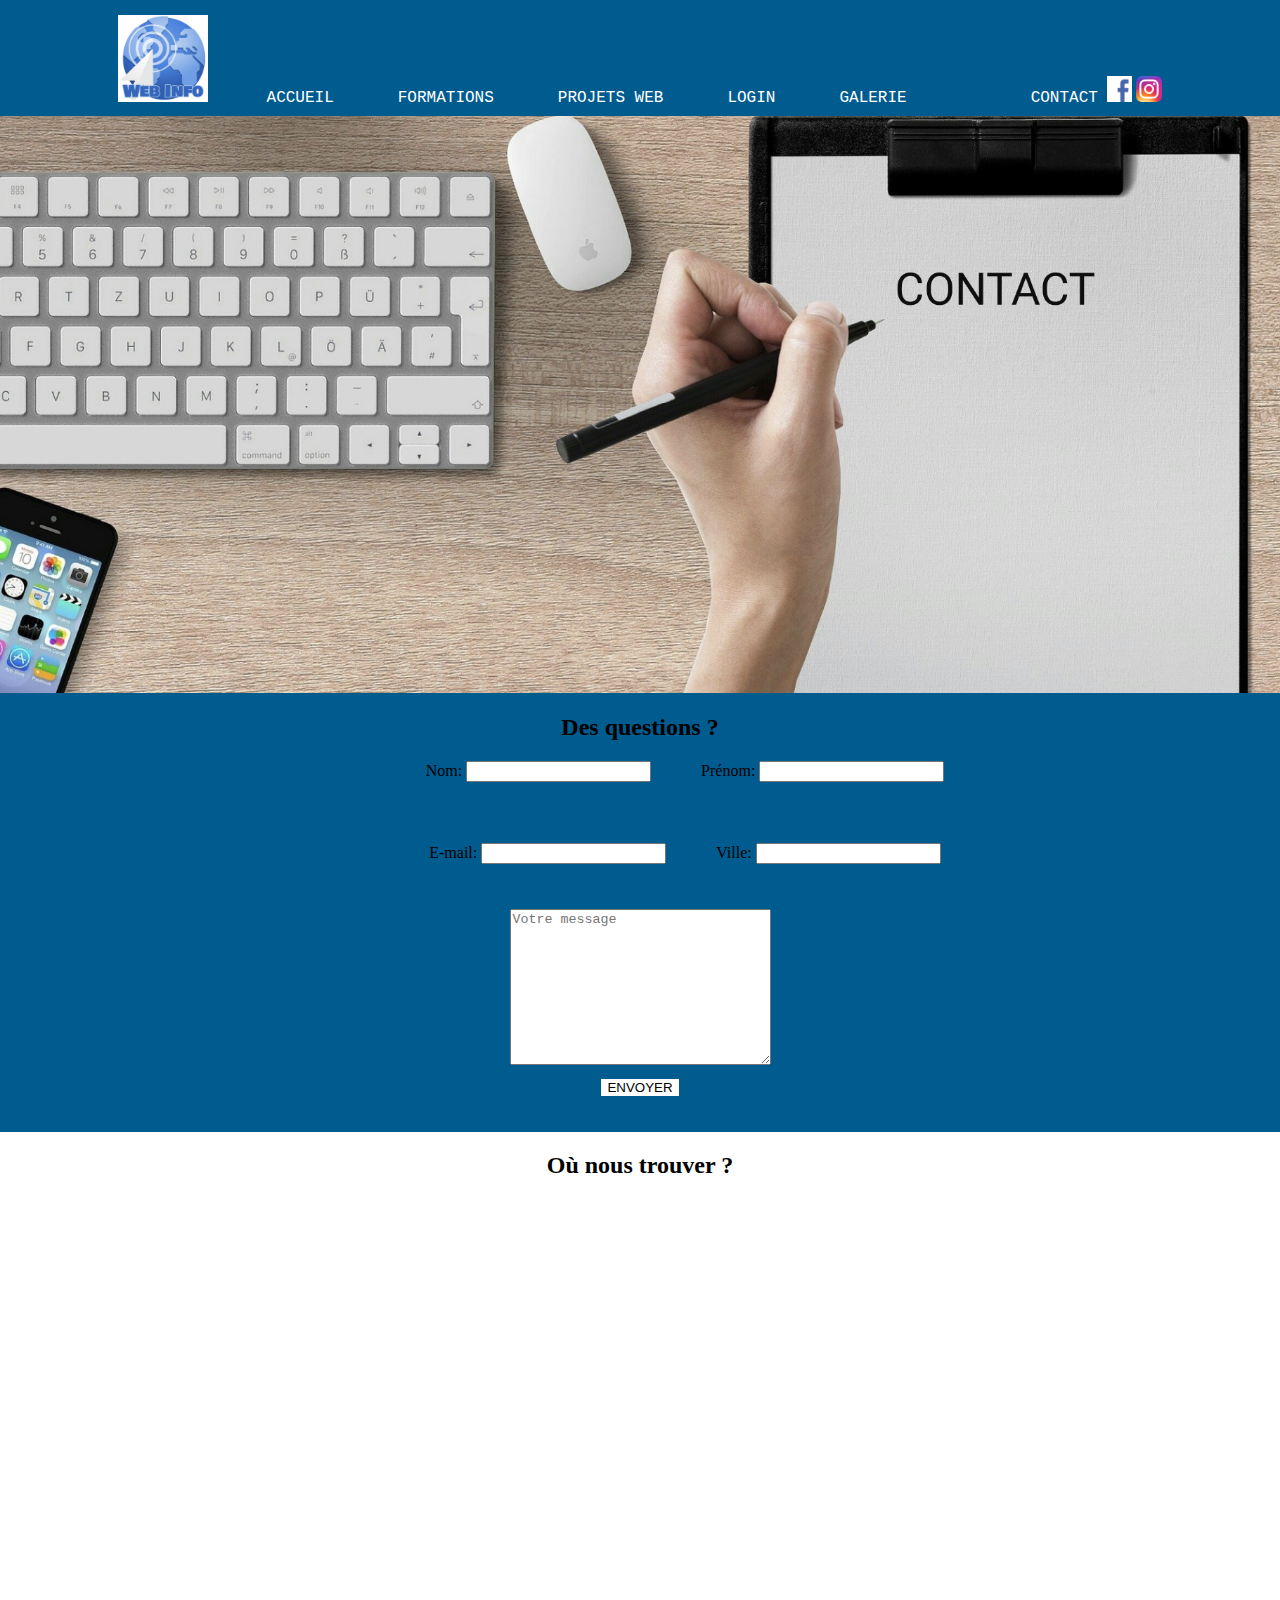
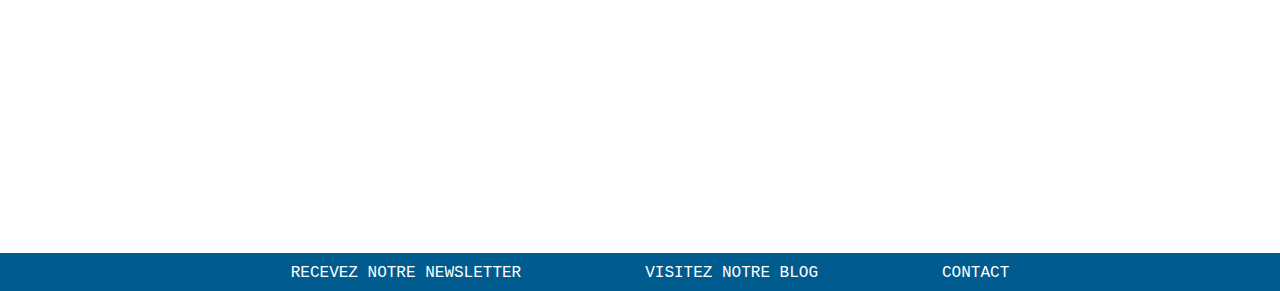
<file: martincontact.html>
<!DOCTYPE html>
<html lang="en">

<head>
    <meta charset="UTF-8">
    <meta http-equiv="X-UA-Compatible" content="IE=edge">
    <meta name="viewport" content="width=device-width, initial-scale=1.0">
    <title> contact.html</title>
    <link rel="stylesheet" href="Assets/css/martincontact.css"> 
    <script src="https://ajax.googleapis.com/ajax/libs/jquery/3.5.1/jquery.min.js"></script>

</head>
<body>
    <!-- nav barre -->
    <header>   
      <div class="menu">
        <ul>
          <img style="margin-top: 15px;" width="7%" height="7%" src="Assets/img/logo webinfo.png" alt="LogoWebInfo">
          <li><a href="sabrinaaccueil.html">ACCUEIL</a></li>
          <li><a href="sabrinaformations.html">FORMATIONS</a></li>
          <li><a href="sabrinaprojestsweb.html">PROJETS WEB</a></li>
          <li><a href="martinlogin.html">LOGIN</a></li>
          <li><a href="sabrinagalerie.html">GALERIE</a></li>
          <li style="margin-left: 50px;"><a href="martincontact.html">CONTACT</a></li>
          <a href ="#"><img width="2%" height="2%" src="Assets/img/Logofaceblanc.png" alt="LogoFace"></a>
          <a href ="#"><img img width="2%" height="2%" src="Assets/img/Logo Insta.png" alt="LogoInsta"></a>
          </ul>
        </div>
      </header> 

    <img src="Assets/img/Contact.png" width="100%">

    <!-- formulaire-->
   
    <section class="formulaire"> 
       
    <h2> Des questions ? </h2>

    <form>
        <ul class="storage"> 
        <li> <label for="nom">Nom:</label> 
         <input type="text"  name="nom" id="nom"/> </li>
         
     
        
        <li> <label for="prenom"> Prénom:</label>
        <input type="text"  name="prenom" id="prenom" /> </li> <p id="surname"> </p> </ul>   <br>

        <ul class="storage"> 
        <li> <label for="email"> E-mail:</label>
        <input type="email"  name="monemail" id="mail" /> </li>
        <p id="email"> </p>

        <li> <label for="ville"> Ville: </label>
        <input type="text"  name="ville" id="ville"/> </li> </ul>
        <p id="city"> </p> <br>
        
        
        <textarea  cols="30" rows="10" placeholder="Votre message"></textarea>

        
     </form>

     <button id="envoyer"> ENVOYER  </button>
     <p id="name"> </p>
     

    </section> 

    <!-- map -->
    
    <section class="map">
        <h2> Où nous trouver ?</h2>

        <iframe src="https://www.google.com/maps/embed?pb=!1m18!1m12!1m3!1d265168.9140454008!2d1.7978658973484707!3d49.14192697140097!2m3!1f0!2f0!3f0!3m2!1i1024!2i768!4f13.1!3m3!1m2!1s0x47e6f59ac710fac3%3A0x30b82c3688b2b70!2sVal-d&#39;Oise!5e0!3m2!1sfr!2sfr!4v1634648928571!5m2!1sfr!2sfr" width="800" height="600" style="border:0;" allowfullscreen="" loading="lazy"></iframe>
    </section>

    <footer>   
        <div class="menufooter">
          <ul>
            <li><a href="#">RECEVEZ NOTRE NEWSLETTER</a></li>
            <li><a href="#">VISITEZ NOTRE BLOG</a></li>
            <li><a href="#">CONTACT</a></li>
            </ul>
          </div>
        </footer> 

        <script src="Assets/js/martincontact.js"> </script>
</body>
</html>
</file>
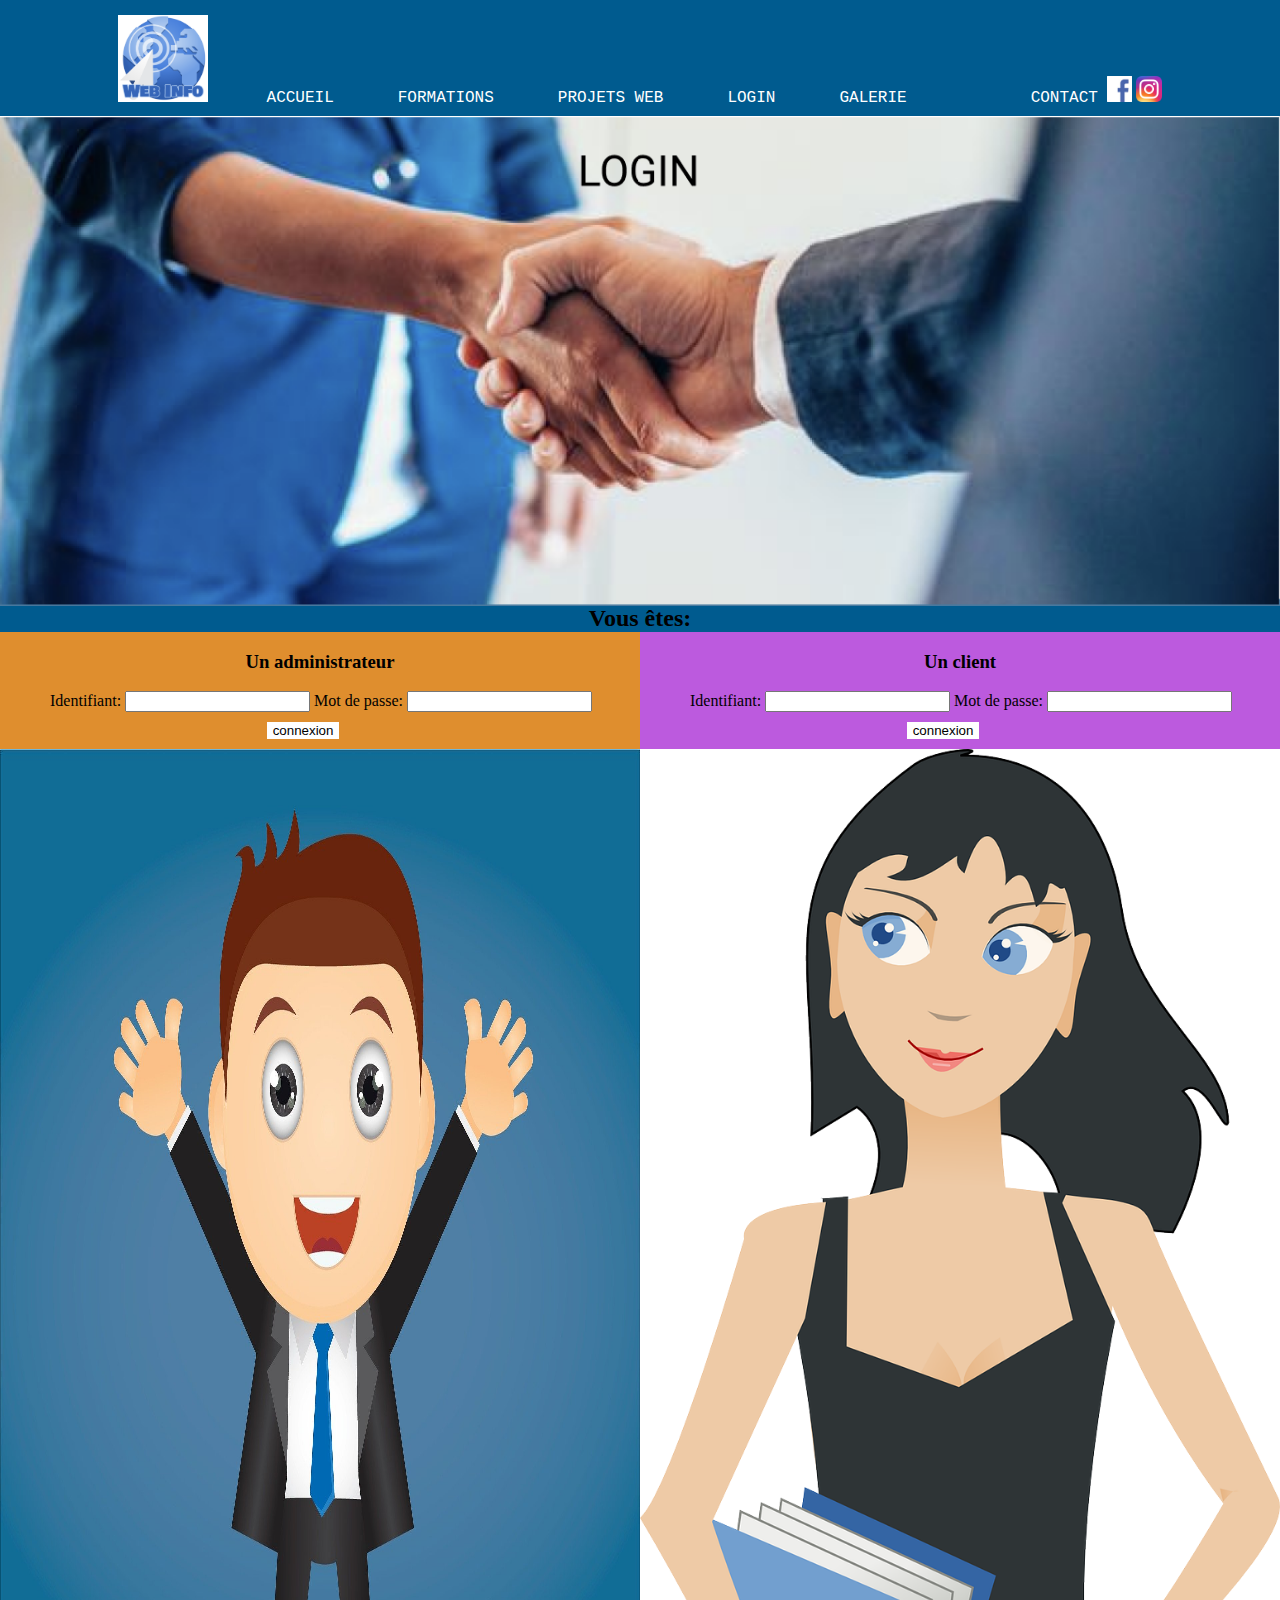
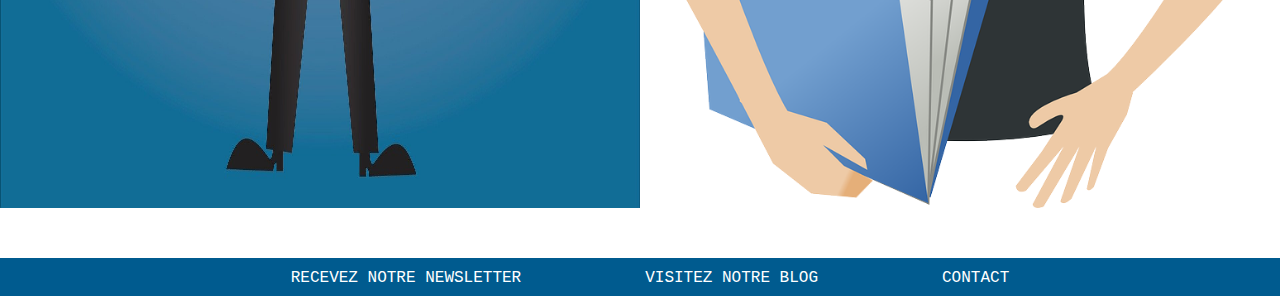
<file: martinlogin.html>
<!DOCTYPE html>
<html lang="en">

<head>
    <meta charset="UTF-8">
    <meta http-equiv="X-UA-Compatible" content="IE=edge">
    <meta name="viewport" content="width=device-width, initial-scale=1.0">
    <title> login.html</title>
    <link rel="stylesheet" href="Assets/css/martinlogin.css"> 
    <script src="https://ajax.googleapis.com/ajax/libs/jquery/3.5.1/jquery.min.js"></script>
    
</head>

<body>
<!-- navbar-->
    
<header>   
   <div class="menu">
     <ul>
       <img style="margin-top: 15px;" width="7%" height="7%" src="Assets/img/logo webinfo.png" alt="LogoWebInfo">
       <li><a href="sabrinaaccueil.html">ACCUEIL</a></li>
       <li><a href="sabrinaformations.html">FORMATIONS</a></li>
       <li><a href="sabrinaprojestsweb.html">PROJETS WEB</a></li>
       <li><a href="martinlogin.html">LOGIN</a></li>
       <li><a href="sabrinagalerie.html">GALERIE</a></li>
       <li style="margin-left: 50px;"><a href="martincontact.html">CONTACT</a></li>
       <a href ="#"><img width="2%" height="2%" src="Assets/img/Logofaceblanc.png" alt="LogoFace"></a>
       <a href ="#"><img img width="2%" height="2%" src="Assets/img/Logo Insta.png" alt="LogoInsta"></a>
       </ul>
     </div>
   </header>  

        <img src="Assets/img/login.png" width="100%">

        <h2> Vous êtes: </h2>

        <!-- Card -->

        <section class="card"> 

        <!-- card num1-->

        <div class="card1">
            <h3> Un administrateur </h3>
            <div class="storage"> 
            
            <label for="nom"> Identifiant:</label> 
         <input type="text"  name="login"/>
         
            <label for="pass">Mot de passe:</label> 
         <input type="text"  name="mdp" />
            </div>
            <button id="connexion"> connexion </button>
         </div>

         <!-- card num2-->

         <div class="card2">
            <h3> Un client </h3>
            <div class="storage"> 
            <label for="nom"> Identifiant:</label> 
         <input type="text"  name="login" />
         
            <label for="nom">Mot de passe:</label> 
         <input type="text"  name="mdp" />
             </div>
             <button> connexion </button>
         </div>

        </section>
        
        <div class="image">
        <img src="Assets/img/adult.jpg" width="50%"> 
        <img src="Assets/img/student.png" width="50%">
       </div>
        
           <footer>   
            <div class="menufooter">
              <ul>
                <li><a href="#">RECEVEZ NOTRE NEWSLETTER</a></li>
                <li><a href="#">VISITEZ NOTRE BLOG</a></li>
                <li><a href="#">CONTACT</a></li>
              </ul>
              </div>
            </footer> 

            <script src="./Assets/js/martinlogin.js"></script>
</body>
</html>
</file>
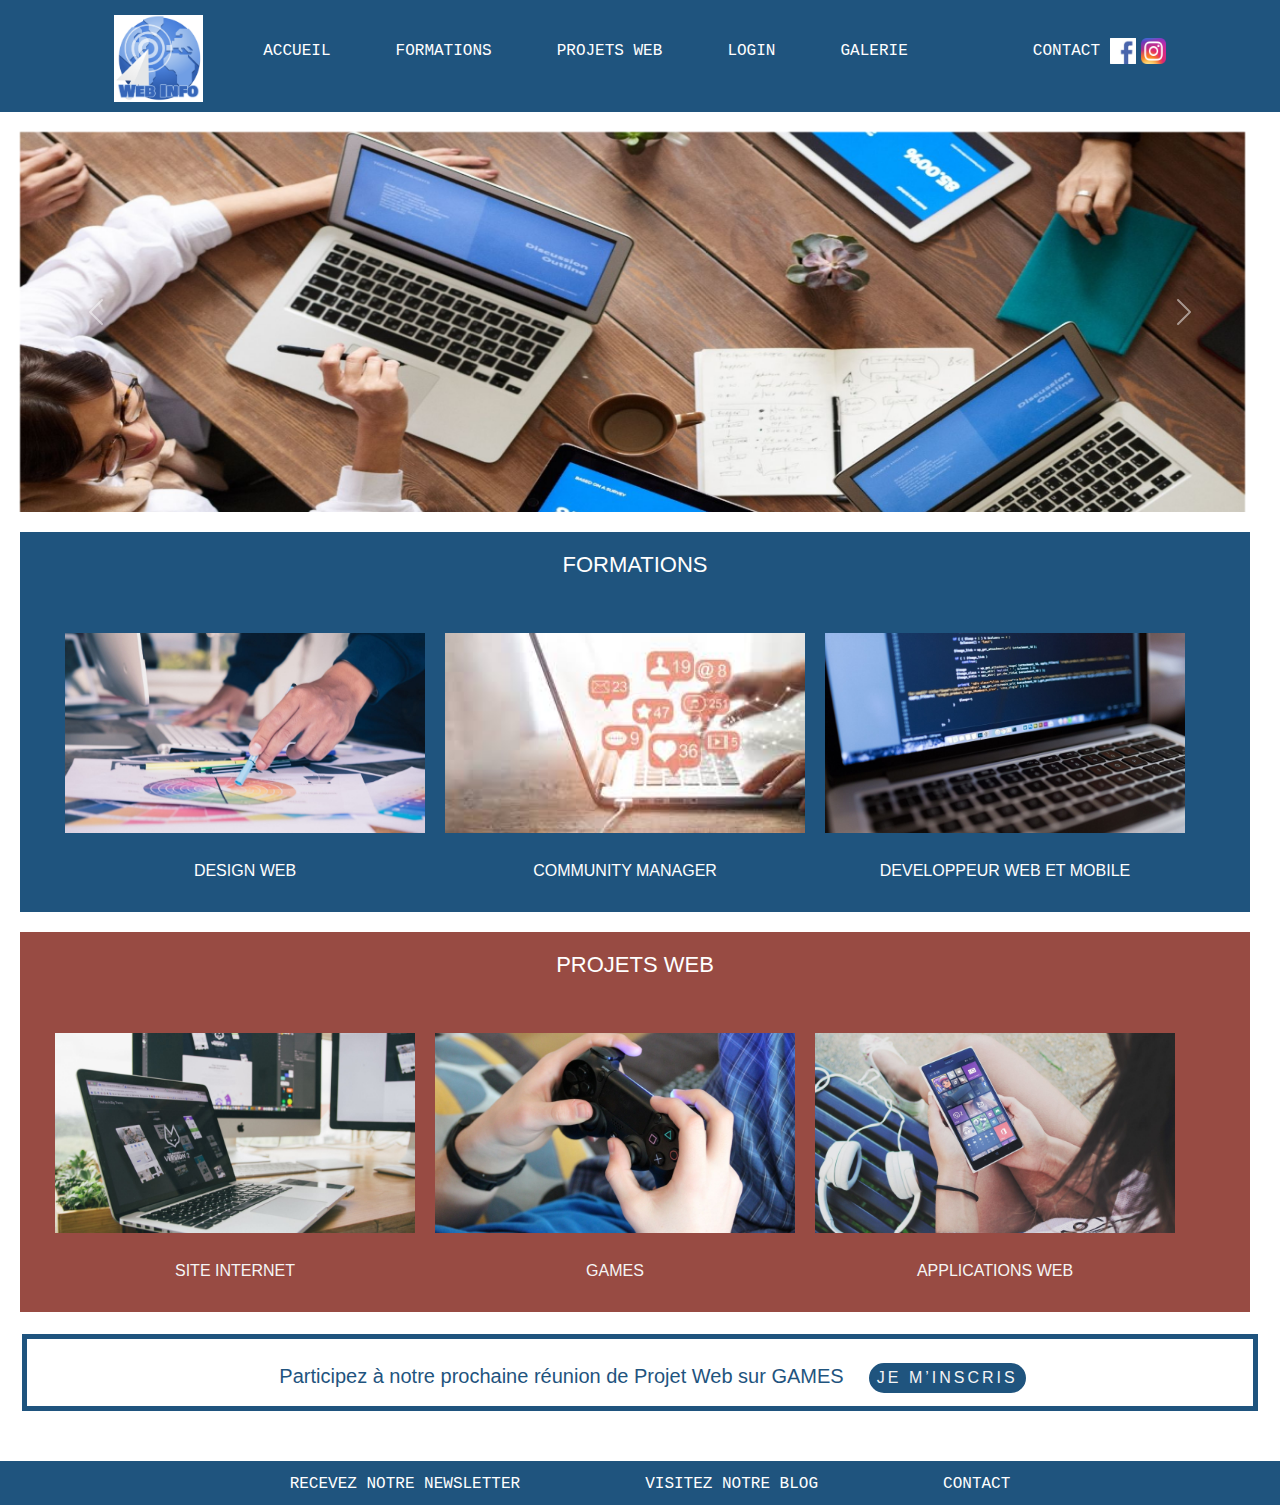
<file: sabrinaaccueil.html>
<!DOCTYPE html>
<html lang="en">
<head>
    <meta charset="UTF-8">
    <meta http-equiv="X-UA-Compatible" content="IE=edge">
    <meta name="viewport" content="width=device-width, initial-scale=1.0">
    <link rel="stylesheet" href="Assets/css/sabrinaaccueil.css">
    <link rel="stylesheet" href="Assets/css/css/bootstrap.css">
    <script src="https://cdn.jsdelivr.net/npm/bootstrap@5.1.1/dist/js/bootstrap.min.js" integrity="sha384-skAcpIdS7UcVUC05LJ9Dxay8AXcDYfBJqt1CJ85S/CFujBsIzCIv+l9liuYLaMQ/" crossorigin="anonymous"></script>
    <script src="https://ajax.googleapis.com/ajax/libs/jquery/3.5.1/jquery.min.js"></script>
    <title>Accueil</title>
</head>
<body>
    <header>   
        <div class="menu">
          <ul>
            <img style="margin-top: 15px;" width="7%" height="7%" src="Assets/img/logo webinfo.png" alt="LogoWebInfo">
            <li><a href="sabrinaaccueil.html">ACCUEIL</a></li>
            <li><a href="sabrinaformations.html">FORMATIONS</a></li>
            <li><a href="sabrinaprojestsweb.html">PROJETS WEB</a></li>
            <li><a href="martinlogin.html">LOGIN</a></li>
            <li><a href="sabrinagalerie.html">GALERIE</a></li>
            <li style="margin-left: 50px;"><a href="martincontact.html">CONTACT</a></li>
            <a href ="#"><img width="2%" height="2%" src="Assets/img/Logofaceblanc.png" alt="LogoFace"></a>
            <a href ="#"><img img width="2%" height="2%" src="Assets/img/Logo Insta.png" alt="LogoInsta"></a>
            </ul>
          </div>
        </header> 
        
        <section id="slider">
          <div id="carousel-global" class="carousel slide" data-bs-ride="carousel">
              <div class="carousel-inner">
                      <div class="carousel-item active">
                        <img class="fotocarousel" src="Assets/img/Slide1.jpg" class="d-block" alt="Slide1">
                      </div>
                      <div class="carousel-item">
                          <img class="fotocarousel" src="Assets/img/Slide2.jpg" class="d-block" alt="Slide2">
                      </div>
                      <div class="carousel-item">
                          <img class="fotocarousel" src="Assets/img/Slide3.jpg" class="d-block" alt="Slide3">
                      </div>
              </div>
                  <button class="carousel-control-prev" type="button" data-bs-target="#carousel-global" data-bs-slide="prev">
                    <span class="carousel-control-prev-icon"></span>
                  <button class="carousel-control-next" type="button" data-bs-target="#carousel-global" data-bs-slide="next">
                    <span class="carousel-control-next-icon"></span>
                  </button>
            </div> 
          <section>

            <section class="categorie1">
                <h1>FORMATIONS</h1>
                <p></p>
                <div class="troiscategories1">
                  <div class="card1">
                    <img class="photocard" src="Assets/img/FormationDesignweb.jpg"  alt="Designweb">
                    <p></p>  
                    <p>DESIGN WEB</p></a>
                  </div>
                    
                  <div class="card2">
                    <img class="photocard" src="Assets/img/FormationComunitymanager.jpg"  alt="Communitymanager">
                    <p></p>   
                    <p>COMMUNITY MANAGER</p>
                   </div>
                     
                   <div class3="card3">
                      <img class="photocard" src="Assets/img/FormationDeveloppeurweb.jpg" alt="Devweb">
                      <p></p>   
                      <p>DEVELOPPEUR WEB ET MOBILE</p> 
                   </div>
              </section>

              <section class="categorie2">
                <p></p>
                <h1 class=titre2>PROJETS WEB</h1>
                <p></p>
                <div class="troiscategories2">
                  <div class="card1">
                    <img class="photocard" src="Assets/img/ProjetSiteinternet.jpg" alt="Designweb">
                    <p></p>  
                    <p>SITE INTERNET</p>
                  </div>
                    
                  <div class="card2">
                    <img class="photocard" src="Assets/img/ProjetGames.jpg" alt="ProjetGames">
                    <p></p>   
                    <p>GAMES</p>
                   </div>
                     
                   <div class3="card3">
                      <img class="photocard" src="Assets/img/ProjetApplicationsweb.jpg"  alt="ProjetApplicationsweb">
                      <p></p>   
                      <p>APPLICATIONS WEB</p> 
                   </div>
              </section>
              
              <section class="modalglobal">
                <li><h5>Participez à notre prochaine réunion de Projet Web sur GAMES</h5></li> 
              <!-- Trigger/Open The Modal -->
                <li></li><button id="myBtn">Je m’inscris</button></li> 
              <!-- The Modal -->
              <div id="myModal" class="modal">
              
                <!-- Modal content -->
                <div class="modal-content">
                  <span class="close">&times;</span>
                  <p><input class="control-control" type="text" placeholder="Nom"> <br>
                  <p><input class="control-control" type="text" placeholder="Prénom"> <br>
                  <p><input class="control-control" type="email" placeholder="E-mail"> <br>
                  <p><input class="contact-form-submit" type="submit" value="Je m’inscris"> <br></p>
                </div>
              </div>
              </section>
        
              <footer>   
                <div class="menufooter">
                  <ul>
                    <li><a href="sabrinanewsletter.html">RECEVEZ NOTRE NEWSLETTER</a></li>
                    <li><a href="#">VISITEZ NOTRE BLOG</a></li>
                    <li><a href="martincontact.html">CONTACT</a></li>
                    </ul>
                  </div>
                </fotter> 
      <script src="./Assets/js/sabrinaaccueil.js"></script>
</body>
</html>
</file>
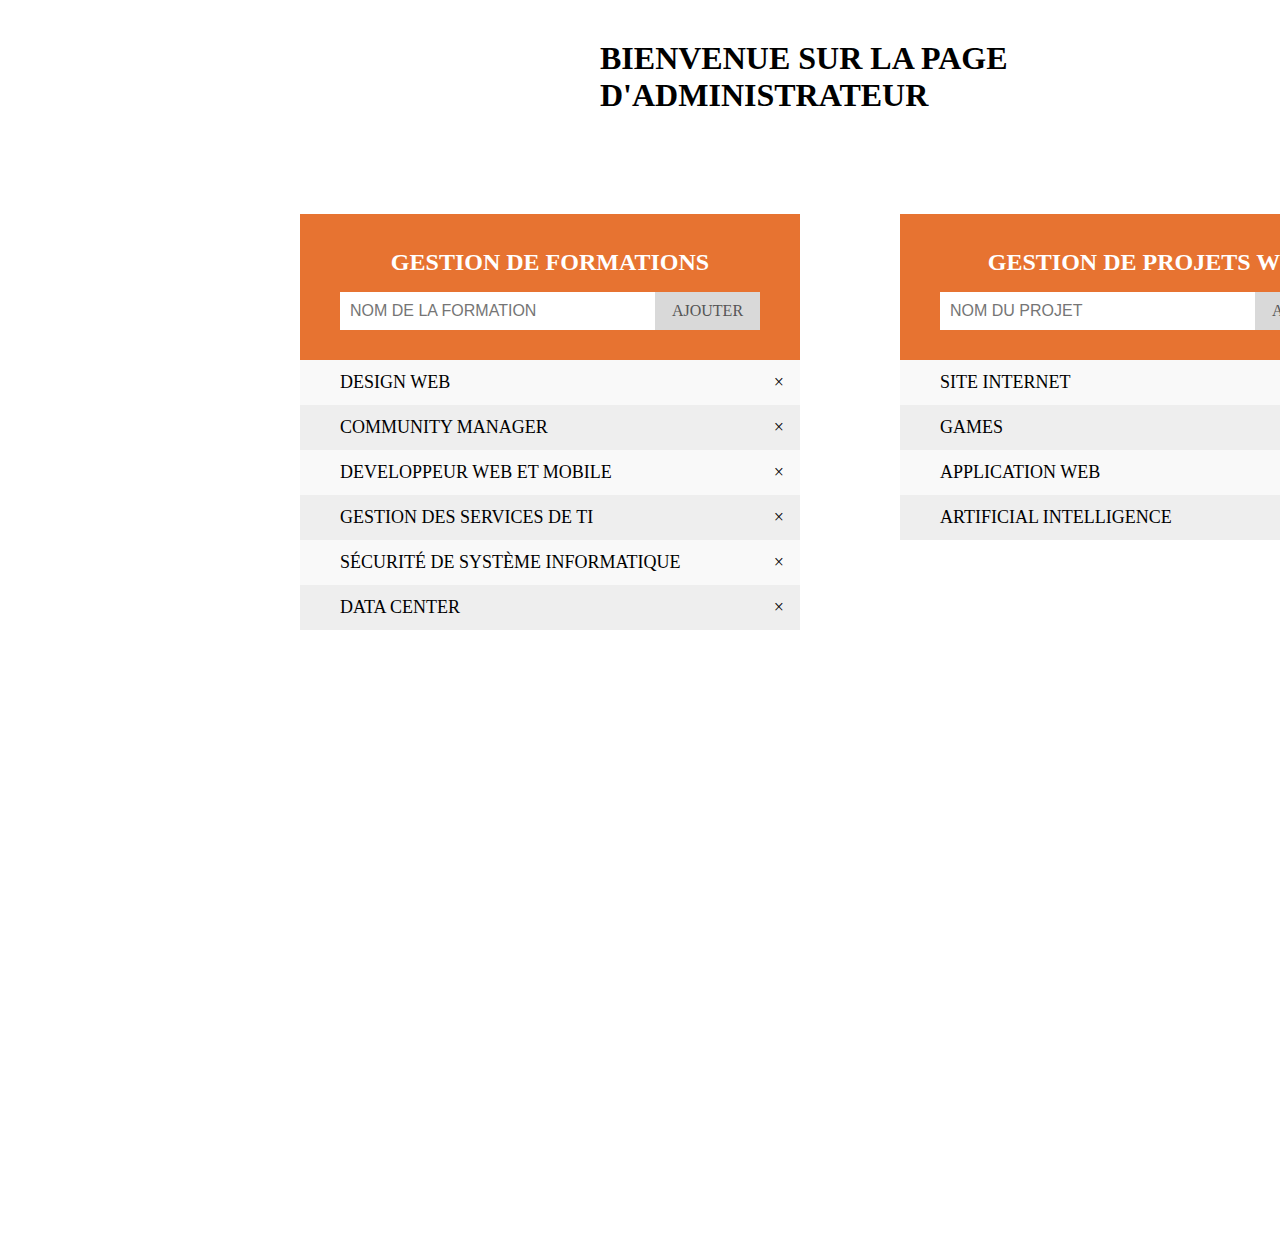
<file: sabrinaadm.html>
<!DOCTYPE html>
<html lang="en">
<head>
    <meta charset="UTF-8">
    <meta http-equiv="X-UA-Compatible" content="IE=edge">
    <meta name="viewport" content="width=device-width, initial-scale=1">
    <title>Webinfoadm</title>
    <link rel="stylesheet" href="Assets/css/sabrinaadm.css">
    <script src="https://ajax.googleapis.com/ajax/libs/jquery/3.5.1/jquery.min.js"></script>
</head>
<body>

    <section class="titre">
        <h1>BIENVENUE SUR LA PAGE D'ADMINISTRATEUR</h1>
    </section>

    <div class="globalglobal">
    <section class="global1">
    <div id="myDIV" class="header">
        <h2 style="margin:5px">GESTION DE FORMATIONS</h2>
        <p></p>
        <input type="text" id="myInput" placeholder="NOM DE LA FORMATION" autocomplete='off'>
        <span onclick="newElement()" class="addBtn">AJOUTER</span>
      </div>
  
  <ul id="myUL">
    <li>DESIGN WEB</li>
    <li>COMMUNITY  MANAGER</li>
    <li>DEVELOPPEUR WEB ET MOBILE</li>
    <li>GESTION DES SERVICES DE TI</li>
    <li>SÉCURITÉ DE SYSTÈME INFORMATIQUE</li>
    <li>DATA CENTER</li>
  </ul>
</section>


<section class="global2">
    <div id="myDIV" class="header">
        <h2 style="margin:5px">GESTION DE PROJETS WEB</h2>
        <p></p>
        <input type="text" id="myInput" placeholder="NOM DU PROJET" autocomplete='off'>
        <span onclick="newElement()" class="addBtn">AJOUTER</span>
      </div>
  
  <ul id="myUL">
    <li>SITE INTERNET</li>
    <li>GAMES</li>
    <li>APPLICATION WEB</li>
    <li>ARTIFICIAL INTELLIGENCE</li>
  </ul>
</section>
</section>

  <script src="./Assets/js/sabrinaadm.js"></script>
</body>
</html>
</file>
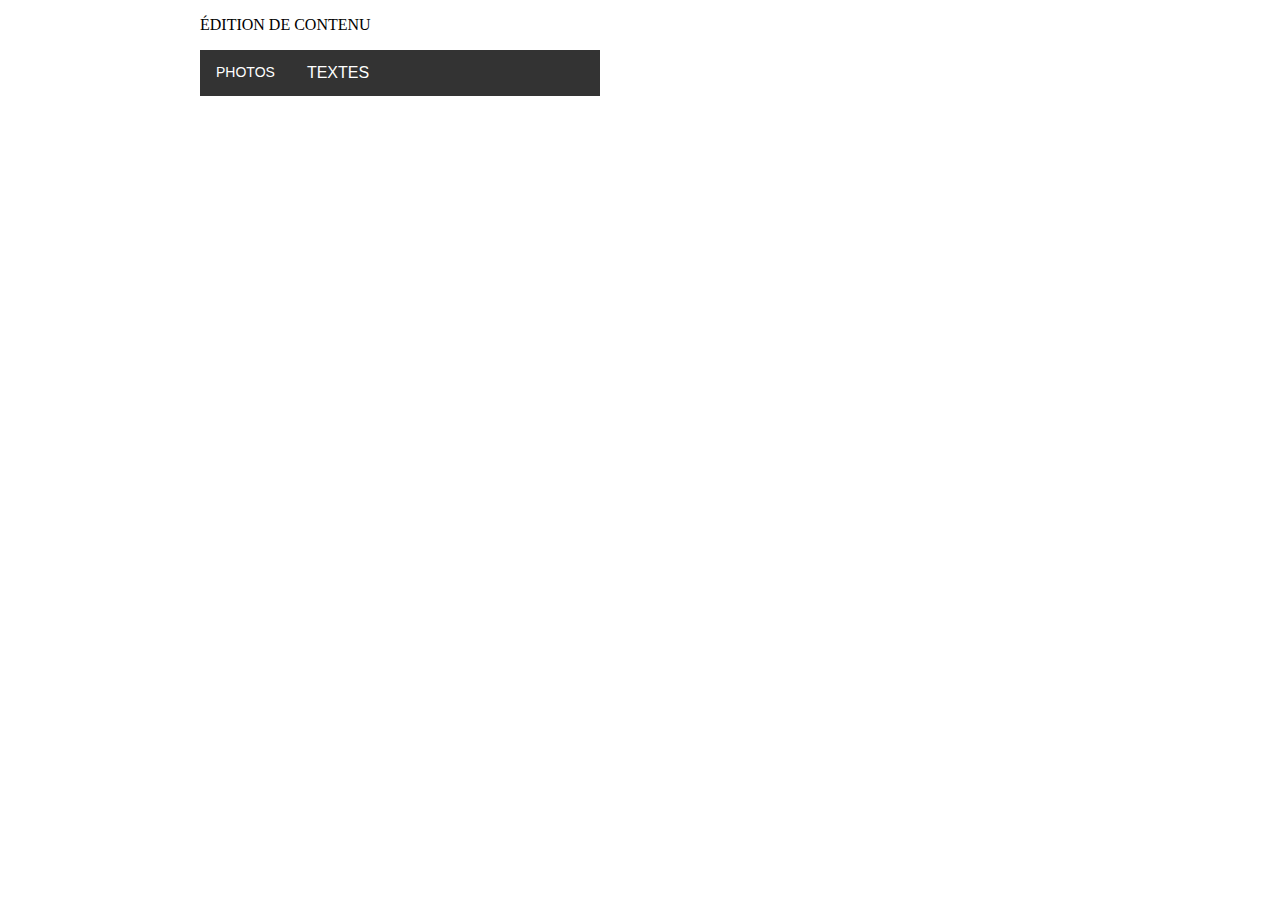
<file: sabrinaadm2.html>
<!DOCTYPE html>
<html lang="en">
<head>
    <meta charset="UTF-8">
    <meta http-equiv="X-UA-Compatible" content="IE=edge">
    <meta name="viewport" content="width=device-width, initial-scale=1.0">
    <link rel="stylesheet" href="Assets/css/sabrinaadm2.css">
    <title>Document</title>

    
</body>
</html>
<section class="edition">
    <p>ÉDITION DE CONTENU</p>
    <div class="navbar">
        <a href="#news">PHOTOS</a>
        <div class="dropdown">
          <button class="dropbtn">TEXTES 
            <i class="fa fa-caret-down"></i>
          </button>
          <div class="dropdown-content">
            <div class="header">
              <h2>LISTE DE TEXTES</h2>
            </div>   
            <div class="row">
              <div class="column">
                <h3>FORMATIONS</h3>
                <li>DESIGN WEB<input type="checkbox" name="Formationbotton" value="Formationbotton"></li>
                <li>COMMUNITY  MANAGER<input type="checkbox" name="Formationbotton" value="Formationbotton"></li>
                <li>DEVELOPPEUR WEB ET MOBILE<input type="checkbox" name="Formationbotton" value="Formationbotton"></li>
                <li>GESTION DES SERVICES DE TI <input type="checkbox" name="Formationbotton" value="Formationbotton"></li>
                <li>SÉCURITÉ DE SYSTÈME INFORMATIQUE<input type="checkbox" name="Formationbotton" value="Formationbotton"></li>
                <li>DATA CENTER<input type="checkbox" name="Formationbotton" value="Formationbotton"></li>
                <br><input class="contact-form-submit" type="submit" value="ÉDITER"> </br>
                
              </div>
              <div class="column">
                <h3>PROJETS WEB</h3>
                <li>DESIGN WEB<input type="checkbox" name="Formationbotton" value="Formationbotton"></li>
                <li>COMMUNITY  MANAGER<input type="checkbox" name="Formationbotton" value="Formationbotton"></li>
                <li>DEVELOPPEUR WEB ET MOBILE<input type="checkbox" name="Formationbotton" value="Formationbotton"></li>
                <li>GESTION DES SERVICES DE TI<input type="checkbox" name="Formationbotton" value="Formationbotton"></li>
                <li>SÉCURITÉ DE SYSTÈME INFORMATIQUE<input type="checkbox" name="Formationbotton" value="Formationbotton"></li>
                <li>DATA CENTER<input type="checkbox" name="Formationbotton" value="Formationbotton"></li>
                <br><input class="contact-form-submit" type="submit" value="ÉDITER"> </br>
              </div>
            </section>
</file>
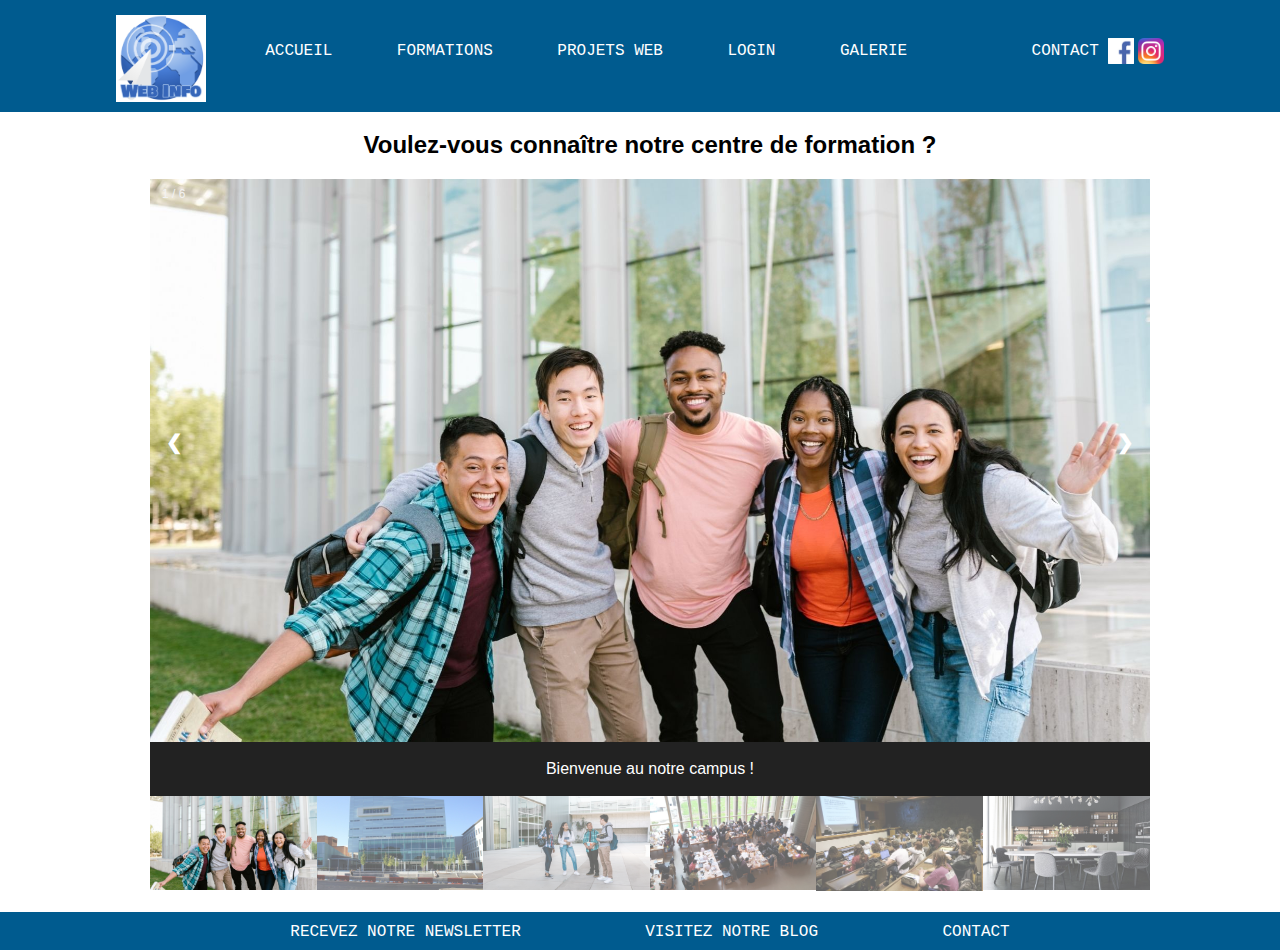
<file: sabrinagalerie.html>
<!DOCTYPE html>
<html lang="en">
<head>
    <meta charset="UTF-8">
    <meta http-equiv="X-UA-Compatible" content="IE=edge">
    <meta name="viewport" content="width=device-width, initial-scale=1">
    <link rel="stylesheet" href="Assets/css/sabrinagalerie.css">
    <script src="https://ajax.googleapis.com/ajax/libs/jquery/3.5.1/jquery.min.js"></script>
    <title>Galerie</title>
</head>
    <body>
        <header>   
            <div class="menu">
                <ul>
                  <img style="margin-top: 15px;" width="7%" height="7%" src="Assets/img/logo webinfo.png" alt="LogoWebInfo">
                  <li><a href="sabrinaaccueil.html">ACCUEIL</a></li>
                  <li><a href="sabrinaformations.html">FORMATIONS</a></li>
                  <li><a href="sabrinaprojestsweb.html">PROJETS WEB</a></li>
                  <li><a href="martinlogin.html">LOGIN</a></li>
                  <li><a href="sabrinagalerie.html">GALERIE</a></li>
                  <li style="margin-left: 50px;"><a href="#">CONTACT</a></li>
                  <a href ="#"><img width="2%" height="2%" src="Assets/img/Logofaceblanc.png" alt="LogoFace"></a>
                  <a href ="#"><img img width="2%" height="2%" src="Assets/img/Logo Insta.png" alt="LogoInsta"></a>
                  </ul>
                </div>
              </header> 
        <section class="galerie">
        <h2 style="text-align:center">Voulez-vous connaître notre centre de formation ?</h2>
        <div class="container">
          <div class="mySlides">
            <div class="numbertext">1 / 6</div>
            <img src="Assets/img/Galerie1.jpg" style="width:100%">
          </div>
        
          <div class="mySlides">
            <div class="numbertext">2 / 6</div>
            <img src="Assets/img/Galerie2.jpg" style="width:100%">
          </div>
        
          <div class="mySlides">
            <div class="numbertext">3 / 6</div>
            <img src="Assets/img/Galerie3.jpg" style="width:100%">
          </div>
            
          <div class="mySlides">
            <div class="numbertext">4 / 6</div>
            <img src="Assets/img/Galerie4.jpg" style="width:100%">
          </div>
        
          <div class="mySlides">
            <div class="numbertext">5 / 6</div>
            <img src="Assets/img/Galerie5.jpg" style="width:100%">
          </div>
            
          <div class="mySlides">
            <div class="numbertext">6 / 6</div>
            <img src="Assets/img/Galerie6.jpg" style="width:100%">
          </div>
            
          <a class="prev" onclick="plusSlides(-1)">❮</a>
          <a class="next" onclick="plusSlides(1)">❯</a>
        
          <div class="caption-container">
            <p id="caption"></p>
          </div>
        
          <div class="row">
            <div class="column">
              <img class="demo cursor" src="Assets/img/Galerie1.jpg" style="width:100%" onclick="currentSlide(1)" alt="Bienvenue au notre campus !">
            </div>
            <div class="column">
              <img class="demo cursor" src="Assets/img/Galerie2.jpg" style="width:100%" onclick="currentSlide(2)" alt="Le bâtiment principal">
            </div>
            <div class="column">
              <img class="demo cursor" src="Assets/img/Galerie3.jpg" style="width:100%" onclick="currentSlide(3)" alt="Hall d'entré">
            </div>
            <div class="column">
              <img class="demo cursor" src="Assets/img/Galerie4.jpg" style="width:100%" onclick="currentSlide(4)" alt="Bibliothèque d'étude">
            </div>
            <div class="column">
              <img class="demo cursor" src="Assets/img/Galerie5.jpg" style="width:100%" onclick="currentSlide(5)" alt="Les classes">
            </div>    
            <div class="column">
              <img class="demo cursor" src="Assets/img/Galerie6.jpg" style="width:100%" onclick="currentSlide(6)" alt="Cafétéria">
            </div>
          </div>
        </div>
    </section>

        <footer>   
            <div class="menufooter">
              <ul>
                <li><a href="sabrinanewsletter.html">RECEVEZ NOTRE NEWSLETTER</a></li>
                <li><a href="#">VISITEZ NOTRE BLOG</a></li>
                <li><a href="#">CONTACT</a></li>
                </ul>
              </div>
            </fotter> 
        
<script src="./Assets/js/sabrinagalerie.js"></script>

</body>
</html>
</file>
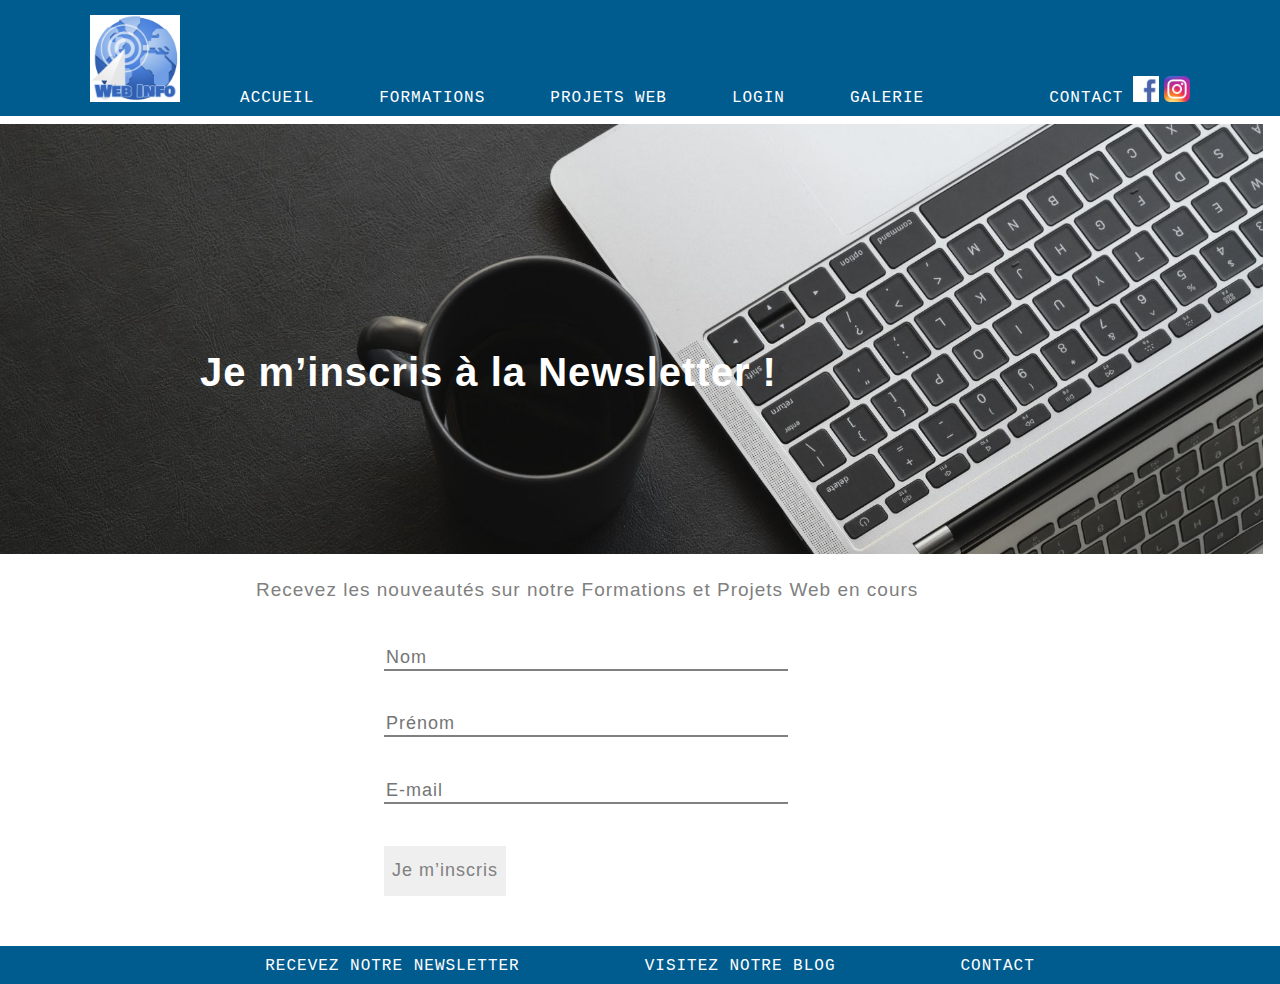
<file: sabrinanewsletter.html>
<!DOCTYPE html>
<html lang="en">
<head>
    <meta charset="UTF-8">
    <meta http-equiv="X-UA-Compatible" content="IE=edge">
    <meta name="viewport" content="width=device-width, initial-scale=1.0">
    <link rel="stylesheet" href="Assets/css/sabrinanewsletter.css">
    <title>Document</title>
</head>   
</body>
</html>
 <header>   
    <div class="menu">
        <ul>
          <img style="margin-top: 15px;" width="7%" height="7%" src="Assets/img/logo webinfo.png" alt="LogoWebInfo">
          <li><a href="sabrinaaccueil.html">ACCUEIL</a></li>
          <li><a href="sabrinaformations.html">FORMATIONS</a></li>
          <li><a href="sabrinaprojestsweb.html">PROJETS WEB</a></li>
          <li><a href="martinlogin.html">LOGIN</a></li>
          <li><a href="sabrinagalerie.html">GALERIE</a></li>
          <li style="margin-left: 50px;"><a href="#">CONTACT</a></li>
          <a href ="#"><img width="2%" height="2%" src="Assets/img/Logofaceblanc.png" alt="LogoFace"></a>
          <a href ="#"><img img width="2%" height="2%" src="Assets/img/Logo Insta.png" alt="LogoInsta"></a>
          </ul>
        </div>
      </header> 

    
    <div id="titrenewsletter">
        <section class="titre">
        <h1>Je m’inscris à la Newsletter !</h1>
        </section>
        </div>
    </corp> 
    

    <div class="titre-formulaire">
         <p>Recevez les nouveautés sur notre Formations et Projets Web en cours</p>
    </div>
        
    <div id="global">
    <div class="contact-form">
    <form>
        <input class="control-control" type="text" placeholder="Nom"> <br>
        <input class="control-control" type="text" placeholder="Prénom"> <br>
        <input class="control-control" type="email" placeholder="E-mail"> <br>
        <input class="contact-form-submit" type="submit" value="Je m’inscris"> <br>
    </form>
    </div>
    </div>


<footer>   
    <div class="menufooter">
      <ul>
        <li><a href="#">RECEVEZ NOTRE NEWSLETTER</a></li>
        <li><a href="#">VISITEZ NOTRE BLOG</a></li>
        <li><a href="#">CONTACT</a></li>
        </ul>
    </div>
</fotter>
</body>
</html>
</file>
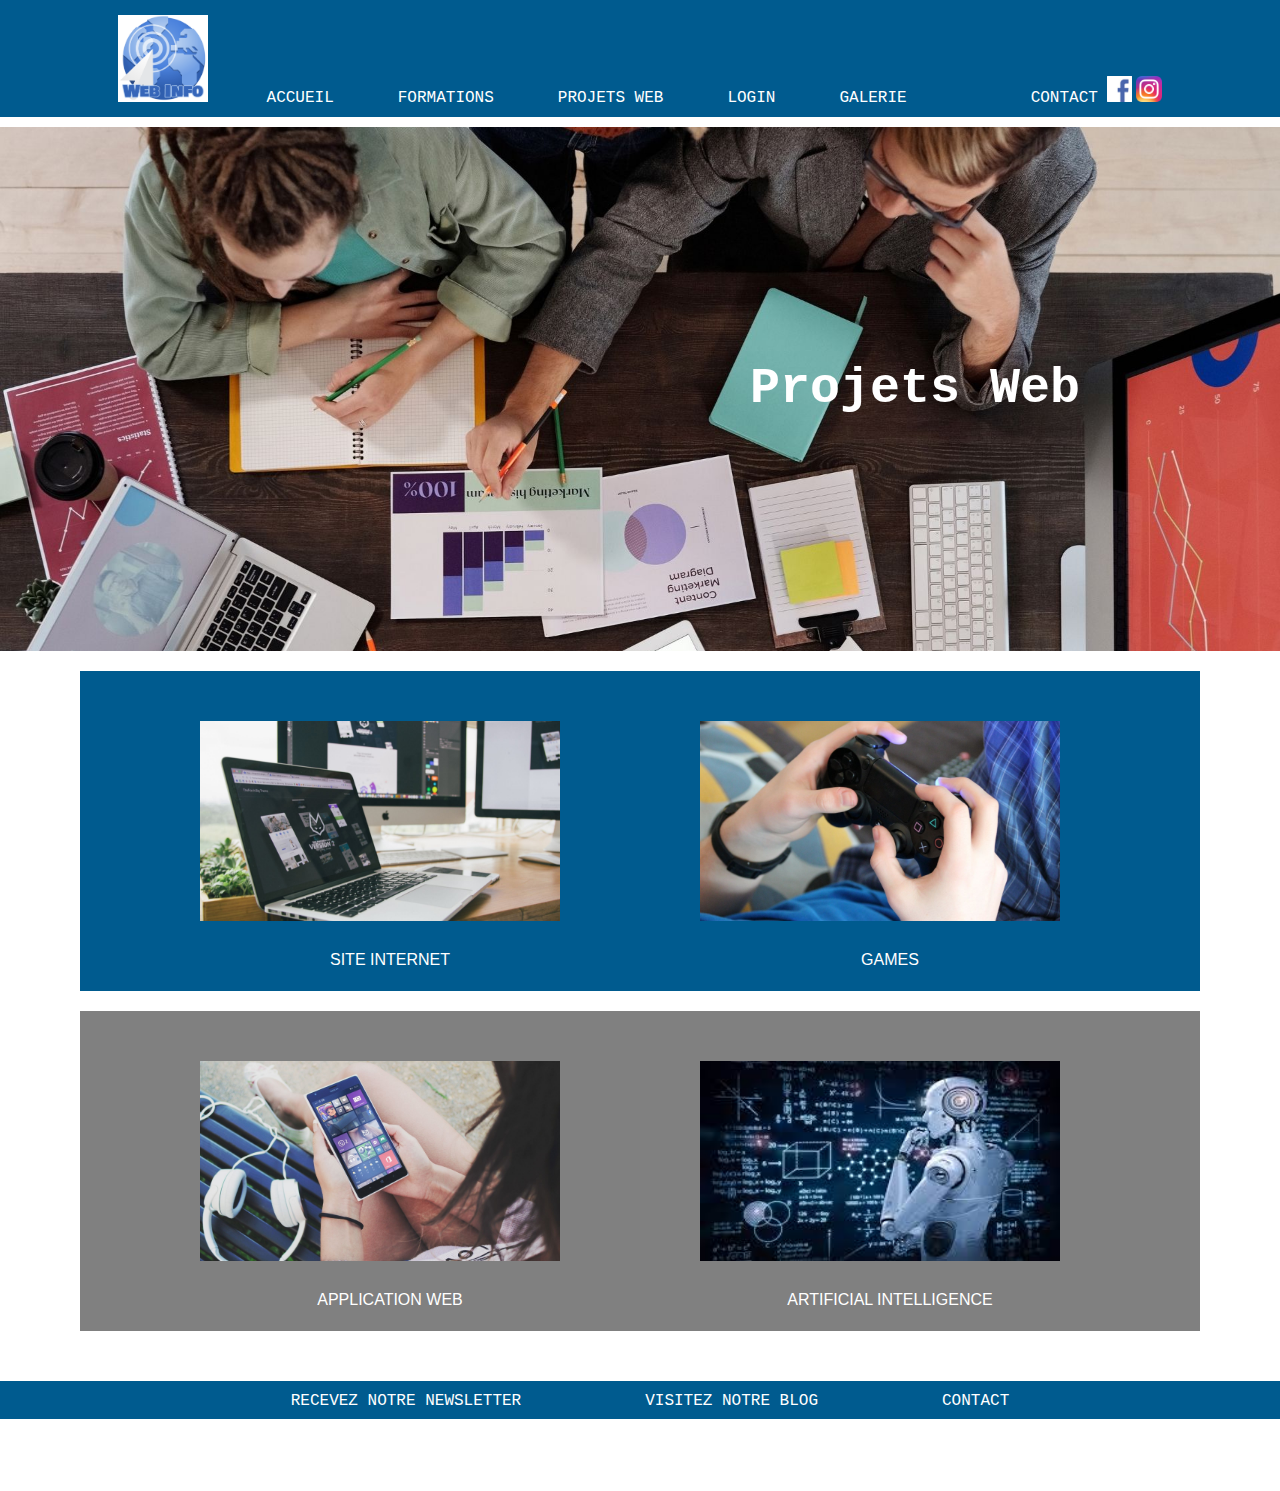
<file: sabrinaprojestsweb.html>
<!DOCTYPE html>
<html lang="en">
<head>
    <meta charset="UTF-8">
    <meta http-equiv="X-UA-Compatible" content="IE=edge">
    <meta name="viewport" content="width=device-width, initial-scale=1.0">
    <link rel="stylesheet" href="Assets/css/sabrinaprojetsweb.css">
    <title>Projetsweb</title>
</head>
<body>
    <header>   
        <div class="menu">
            <ul>
              <img style="margin-top: 15px;" width="7%" height="7%" src="Assets/img/logo webinfo.png" alt="LogoWebInfo">
              <li><a href="sabrinaaccueil.html">ACCUEIL</a></li>
              <li><a href="sabrinaformations.html">FORMATIONS</a></li>
              <li><a href="sabrinaprojestsweb.html">PROJETS WEB</a></li>
              <li><a href="martinlogin.html">LOGIN</a></li>
              <li><a href="sabrinagalerie.html">GALERIE</a></li>
              <li style="margin-left: 50px;"><a href="#">CONTACT</a></li>
              <a href ="#"><img width="2%" height="2%" src="Assets/img/Logofaceblanc.png" alt="LogoFace"></a>
              <a href ="#"><img img width="2%" height="2%" src="Assets/img/Logo Insta.png" alt="LogoInsta"></a>
              </ul>
            </div>
          </header>   
        
        <corp>   
            <div id="categprojetsweb">
                <section class="titre">
                <h1>Projets Web</h1>
                </section>
            </div>
        </corp> 
        <p></p>
        <p></p>
        
        <section id="globalcards1">
          <div class="card">
            <img class="photocard" src="Assets/img/ProjetSiteinternet.jpg" alt="ProjetSiteinternet">
            <p class="nomformations"><a href="">SITE INTERNET</p></a>
          </div>
          
          <div class="card">
            <img class="photocard" src="Assets/img/ProjetGames.jpg" alt="ProjetGames">
            <p class="nomformations"><a href="">GAMES</p></a>
          </div>
        </section>

          <section id="globalcards2">
          <div class="card">
            <img class="photocard" src="Assets/img/ProjetApplicationsweb.jpg" alt="ProjetApplicationsweb">
            <p class="nomformations"><a href="">APPLICATION WEB</p></a>
          </div>

          <div class="card">
            <img class="photocard" src="Assets/img/ProjetArtificial intelligence.jpg" alt="ProjetArtificial intelligence">
            <p class="nomformations"><a href="">ARTIFICIAL INTELLIGENCE</p></a>
          </div>
          </section>        

          <footer>   
            <div class="menufooter">
              <ul>
                <li><a href="sabrinanewsletter.html">RECEVEZ NOTRE NEWSLETTER</a></li>
                <li><a href="#">VISITEZ NOTRE BLOG</a></li>
                <li><a href="#">CONTACT</a></li>
                </ul>
              </div>
            </fotter> 
  
</body>
</html>
</file>
<file: Assets/css/martincontact.css>
body {
    margin: auto;
    padding: auto;
}

.menu ul {
    margin: 0px;
    padding: 0px;
    overflow: hidden;
    list-style-type: none;
    background-color: #005B8F;
    text-align: center;
    padding-bottom: 10px;
    line-height: botton;
}

.menu li {
    display: inline-block;
    margin-left: -10px;
    margin-top: 20px;
}

.menu li a {
    padding: 5px 5px;
    text-align: left;
    text-decoration: none;
    color: white;
    font-family: monospace;
    font-size: 16px;
    line-height: 10px; 
    margin-left: 60px;
}

.menu ul li:hover{
    background-color: #005B8F;
    color: white;
    text-decoration: underline;
}


.formulaire {
    text-align: center;
    background-color: #005B8F;
    margin-top: -23px;
    padding: 20px;
}

.storage{
    display: flex;
    justify-content: center;
    text-indent: 50px;
    
    
    
    
}

li{
    list-style-type: none;
}



.lienf{
    text-decoration: none;
    color: white;
    
}

#name{
    color: red;
}


button {
    margin-top: 10px;
    color: black;
    background-color: white;
    border: none;
}

.map{
    text-align: center;
}

.espace {
    padding-right: 1em;
}

.menufooter ul {
    margin: 0px;
    padding: 0px;
    overflow: hidden;
    list-style-type: none;
    background-color: #005B8F;
    text-align: center;
    padding-bottom: 10px;
    margin-top: 50px;
   
}

.menufooter li {
    display: inline-block;
    margin-top: 10px;
    margin-left: 20px;
   
}
.menufooter li a {
    padding: 0px 50px;
    text-align: center;
    text-decoration: none;
    color: white;
    font-family: monospace;
    font-size: 16px;
    line-height: 10px; 
}

.menufooter ul li:hover{
    color: white;
    text-decoration: underline;
}
</file>
<file: Assets/css/martinlogin.css>
body {
    margin: auto;
    padding: auto;
    text-decoration: none;
   
      
}  
.menu ul {
    margin: 0px;
    padding: 0px;
    overflow: hidden;
    list-style-type: none;
    background-color: #005B8F;
    text-align: center;
    padding-bottom: 10px;
    line-height: botton;
}

.menu li {
    display: inline-block;
    margin-left: -10px;
    margin-top: 20px;
}

.menu li a {
    padding: 5px 5px;
    text-align: left;
    text-decoration: none;
    color: white;
    font-family: monospace;
    font-size: 16px;
    line-height: 10px; 
    margin-left: 60px;
}

.menu ul li:hover{
    background-color: #005B8F;
    color: white;
    text-decoration: underline;
}

.menufooter ul {
    margin: 0px;
    padding: 0px;
    overflow: hidden;
    list-style-type: none;
    background-color: #005B8F;
    text-align: center;
    padding-bottom: 10px;
    margin-top: 50px;
   
}

.menufooter li {
    display: inline-block;
    margin-top: 10px;
    margin-left: 20px;
   
}
.menufooter li a {
    padding: 0px 50px;
    text-align: center;
    text-decoration: none;
    color: white;
    font-family: monospace;
    font-size: 16px;
    line-height: 10px; 
}

.menufooter ul li:hover{
    color: white;
    text-decoration: underline;
}

h2 {
    text-align: center;
    background-color:#005B8F;
    margin-top: -5px;
  
}

h3{
    text-align: center;
}

.card{
    display: flex;
    justify-content: center;
    margin-top: -20px;
    padding-bottom: -20px;
}

.card1{
    width: 50%;
    background-color: #DF8E2E;
}

.card2{
    width: 50%;
    background-color: #BC5ADE;
}

.image{
    display: flex;

}
.storage{
text-indent: 50px;
}
  
button {
    margin-top: 10px;
    color: black;
    background-color: white;
    border: none;
    margin-left: 20em;
    margin-bottom: 10px;
}
</file>
<file: Assets/css/sabrinaaccueil.css>
body {
    margin: auto;
    padding: auto;
    text-decoration: none;
   
      
}  
.menu ul {
    margin: 0px;
    padding: 0px;
    overflow: hidden;
    list-style-type: none;
    background-color: #1F547E;
    text-align: center;
    padding-bottom: 10px;
    line-height: botton;
}

.menu li {
    display: inline-block;
    margin-left: -10px;
    margin-top: 20px;
}

.menu li a {
    padding: 5px 5px;
    text-align: left;
    text-decoration: none;
    color: white;
    font-family: monospace;
    font-size: 16px;
    line-height: 10px; 
    margin-left: 60px;
}

.menu ul li:hover{
    background-color: #1F547E;
    color: white;
    text-decoration: underline;
}

.carousel-item{
    width: 800px;
    height: 350px;
}

.carousel-item, fotocarousel{
    padding: 20px;
    width: 800px;
    height: 400px;
}

.fotocarousel{
    width: 1225px;
    height: 500px;
}

.categorie1{
    margin: 20px;;
    width: 1230px;
    height: 380px;
    margin-top: 20px;
    text-align: center;
    background-color: #1F547E
   
}
.categorie1 h1{
    color:white;
    font-size: 22px;
    margin: 5px;
    padding: 20px;
    margin-top: 20px;
    font-family: sans-serif;
}

.categorie1 p{
    color: white;
    text-align: center;
    font-family: sans-serif;
}

.troiscategories1{
    display: flex;
    padding: 5px;
    margin: 20px;
    margin-right: 10px;
    margin-left: 30px
}

.photocard{
    width: 360px;
    height: 200px;
    margin: 10px;
}

.categorie2{
    margin: 20px;;
    width: 1230px;
    height: 380px;
    margin-top: 20px;
    text-align: center;
    background-color: #984B43;
}

.categorie2 h1{
    color:white;
    font-size: 22px;
    margin: 5px;
    padding: 20px;
    margin-top: 20px;
    font-family: sans-serif;
}
.troiscategories2{
    display: flex;
    padding: 5px;
    margin: 20px;
    margin-right: 10px;
}

.categorie2 p{
    color: whitesmoke;
    text-align: center;
    font-family: sans-serif;
}
    
.modalglobal {
    margin: 22px;
    padding: 5px;
    padding-left: 10px;
    overflow: hidden;
    list-style-type: none;
    border-style: solid;
    border-width: 5px 5px 5px 5px;
    border-color: #1F547E;
    text-align: center;
    padding-bottom: 10px;
    line-height: botton;
}

.modalglobal li {
    display: inline-block;
    margin-left: 20px;
    margin-top: 20px;
    color: #1F547E;
    font-family: sans-serif;
    font-size: 22px;
}

.contact-form-submit{
    font-family: Sans-serif;
    font-size: 1em;
    font-weight: 300;
    text-transform: uppercase;
    letter-spacing: 3px;
    fill: whitesmoke;
    color: whitesmoke;
    background-color: #1F547E;
    border-style: solid;
    border-width: 2px 2px 2px 2px;
    border-color: #1F547E;
    border-radius: 30px 30px 30px 30px; 
}

.control-control{
    font-family: "Montserrat", Sans-serif;
    font-size: 1em;
    font-weight: 500;
    text-transform: uppercase;
    letter-spacing: 3px;
    fill: whitesmoke;
    color: whitesmoke;
    background-color: #1F547E;
    border-style: solid;
    border-width: 2px 2px 2px 2px;
    border-color:  #1F547E;
    border-radius: 30px 30px 30px 30px; 
}

#myBtn{
    font-family: "Montserrat", Sans-serif;
    font-size: 1em;
    font-weight: 500;
    text-transform: uppercase;
    letter-spacing: 3px;
    fill: whitesmoke;
    color: whitesmoke;
    background-color:#1F547E;
    border-style: solid;
    border-width: 2px 2px 2px 2px;
    border-color: #1F547E;
    border-radius: 30px 30px 30px 30px; 
}

/* The Modal (background) */
.modal {
    display: none; /* Hidden by default */
    position: fixed; /* Stay in place */
    z-index: 1; /* Sit on top */
    padding-top: 100px; /* Location of the box */
    left: 40px;
    right: 40px;
    top: 0;
    width: 100%; /* Full width */
    height: 100%; /* Full height */
    overflow: auto; /* Enable scroll if needed */
    background-color: #fefefe; /* Fallback color */
    background-color: whitesmoke; /* Black w/ opacity */
  }
  
  /* Modal Content */
  .modal-content {
    background-color: #fefefe;
    margin: auto;
    padding: 20px;
    border: 1px solid whitesmoke;
    width: 80%;
  }
  
  /* The Close Button */
  .close {
    color:#1F547E;
    float: right;
    font-size: 28px;
    font-weight: bold;
  }
  
  .close:hover,
  .close:focus {
    color:#1F547E;
    text-decoration: none;
    cursor: pointer;
  }

.menufooter ul {
    margin: 0px;
    padding: 0px;
    overflow: hidden;
    list-style-type: none;
    background-color:  #1F547E;
    text-align: center;
    padding-bottom: 10px;
    margin-top: 50px;
   
}

.menufooter li {
    display: inline-block;
    margin-top: 10px;
    margin-left: 20px;
   
}
.menufooter li a {
    padding: 0px 50px;
    text-align: center;
    text-decoration: none;
    color: white;
    font-family: monospace;
    font-size: 16px;
    line-height: 10px; 
}

.menufooter ul li:hover{
    color: white;
    text-decoration: underline;
}
</file>
<file: Assets/css/sabrinaadm.css>
body {
    margin: 0;
    padding: 0;
    height: 1200px;
}

.titre{
    margin-left: 600px;
    margin-top: 40px;
}

.global1{
    margin-left: 300px;
    margin-top: 100px;
    width: 500px;
    height: 300px;
}

.edition{
    width: 500px;
    height: 300px;
}

  /* Include the padding and border in an element's total width and height */
  * {
    box-sizing: border-box;
  }
  
  /* Remove margins and padding from the list */
  ul {
    margin: 0;
    padding: 0;
  }
  
  /* Style the list items */
  ul li {
    cursor: pointer;
    position: relative;
    padding: 12px 8px 12px 40px;
    list-style-type: none;
    background: #eee;
    font-size: 18px;
    transition: 0.2s;
    
    /* make the list items unselectable */
    -webkit-user-select: none;
    -moz-user-select: none;
    -ms-user-select: none;
    user-select: none;
  }
  
  /* Set all odd list items to a different color (zebra-stripes) */
  ul li:nth-child(odd) {
    background: #f9f9f9;
  }
  
  /* Darker background-color on hover */
  ul li:hover {
    background: #ddd;
  }

  
  /* Style the close button */
  .close {
    position: absolute;
    right: 0;
    top: 0;
    padding: 12px 16px 12px 16px;
  }
  
  .close:hover {
    background-color: #E77331;
    color: white;
  }
  
  /* Style the header */
  .header {
    background-color: #E77331;
    padding: 30px 40px;
    color: white;
    text-align: center;
  }
  
  /* Clear floats after the header */
  .header:after {
    content: "";
    display: table;
    clear: both;
  }
  
  /* Style the input */
  input {
    margin: 0;
    border: none;
    border-radius: 0;
    width: 75%;
    padding: 10px;
    float: left;
    font-size: 16px;
  }
  
  /* Style the "Add" button */
  .addBtn {
    padding: 10px;
    width: 25%;
    background: #d9d9d9;
    color: #555;
    float: left;
    text-align: center;
    font-size: 16px;
    cursor: pointer;
    transition: 0.3s;
    border-radius: 0;
  }
  
  .addBtn:hover {
    background-color: #bbb;
  }
   
  .global2{
    margin-left: 900px;
    margin-top: -300px;
    width: 500px;
    height: 300px;
  }
</file>
<file: Assets/css/sabrinaadm2.css>
* {
    box-sizing: border-box;
  }
  
  body {
    margin: 0;
  }

.edition {
margin-left: 200px;
height: 500px;
width: 400px;
}

  .navbar {
    overflow: hidden;
    background-color: #333;
    font-family: Arial, Helvetica, sans-serif;
  }
  
  .navbar a {
    float: left;
    font-size: 14px;
    color: white;
    text-align: center;
    padding: 14px 16px;
    text-decoration: none;
  }
  
  .dropdown {
    float: left;
    overflow: hidden;
  }
  
  .dropdown .dropbtn {
    font-size: 14px;  
    border: none;
    outline: none;
    color: white;
    padding: 14px 16px;
    background-color: inherit;
    font: inherit;
    margin: 0;
  }
  
  .navbar a:hover, .dropdown:hover .dropbtn {
    background-color: #E77331;;
  }
  
  .dropdown-content {
    display: none;
    position: absolute;
    background-color: #f9f9f9;
    left: 0;
    box-shadow: 0px 8px 16px 0px rgba(0,0,0,0.2);
    z-index: 3;
    height: 600px;
    width: 800px;
  }
  
  .dropdown-content .header {
    background: #E77331;;
    padding: 16px;
    color: white;
  }
  
  .dropdown:hover .dropdown-content {
    display: block;
  }
  
  /* Create three equal columns that floats next to each other */
  .column {
    float: left;
    width: 33.33%;
    padding: 10px;
    height: 500px;
  }
  
  .column li {
    float: none;
    color: black;
    padding: 16px;
    text-decoration: none;
    display: block;
    text-align: left;
    text-decoration: none;
  }
  
  .column li:hover {
    background-color: #ddd;
  }
  
  /* Clear floats after the columns */
  .row:after {
    content: "";
    display: table;
    clear: both;
  }
</file>
<file: Assets/css/sabrinagalerie.css>
body {
    margin: auto;
    padding: auto;
    text-decoration: none;  
    font-family: Arial;    
}  
.menu ul {
    margin: 0px;
    padding: 0px;
    overflow: hidden;
    list-style-type: none;
    background-color: #005B8F;
    text-align: center;
    padding-bottom: 10px;
    line-height: botton;
}

.menu li {
    display: inline-block;
    margin-left: -10px;
    margin-top: 20px;
}

.menu li a {
    padding: 5px 5px;
    text-align: left;
    text-decoration: none;
    color: white;
    font-family: monospace;
    font-size: 16px;
    line-height: 10px; 
    margin-left: 60px;
}

.menu ul li:hover{
    background-color: #005B8F;
    color: white;
    text-decoration: underline;
}

.galerie{
    width: 1200px;
    height: 600px;
    padding: 100px;
    margin: 50px;
    margin-top: -100px;
}
  
* {
    box-sizing: border-box;
  }
  
  img {
    vertical-align: middle;
  }
  
  /* Position the image container (needed to position the left and right arrows) */
  .container {
    position: relative;
  }
  
  /* Hide the images by default */
  .mySlides {
    display: none;
  }
  
  /* Add a pointer when hovering over the thumbnail images */
  .cursor {
    cursor: pointer;
  }
  
  /* Next & previous buttons */
  .prev,
  .next {
    cursor: pointer;
    position: absolute;
    top: 40%;
    width: auto;
    padding: 16px;
    margin-top: -50px;
    color: white;
    font-weight: bold;
    font-size: 20px;
    border-radius: 0 3px 3px 0;
    user-select: none;
    -webkit-user-select: none;
  }
  
  /* Position the "next button" to the right */
  .next {
    right: 0;
    border-radius: 3px 0 0 3px;
  }
  
  /* On hover, add a black background color with a little bit see-through */
  .prev:hover,
  .next:hover {
    background-color: rgba(0, 0, 0, 0.8);
  }
  
  /* Number text (1/3 etc) */
  .numbertext {
    color: #f2f2f2;
    font-size: 12px;
    padding: 8px 12px;
    position: absolute;
    top: 0;
  }
  
  /* Container for image text */
  .caption-container {
    text-align: center;
    background-color: #222;
    padding: 2px 16px;
    color: white;
  }
  
  .row:after {
    content: "";
    display: table;
    clear: both;
  }
  
  /* Six columns side by side */
  .column {
    float: left;
    width: 16.66%;
  }
  
  /* Add a transparency effect for thumnbail images */
  .demo {
    opacity: 0.6;
  }
  
  .active,
  .demo:hover {
    opacity: 1;
  }

  .menufooter ul {
    margin: 0px;
    padding: 0px;
    overflow: hidden;
    list-style-type: none;
    background-color: #005B8F;
    text-align: center;
    padding-bottom: 10px;
    margin-top: 300px;
   
}

.menufooter li {
    display: inline-block;
    margin-top: 10px;
    margin-left: 20px;
   
}
.menufooter li a {
    padding: 0px 50px;
    text-align: center;
    text-decoration: none;
    color: white;
    font-family: monospace;
    font-size: 16px;
    line-height: 10px; 
}

.menufooter ul li:hover{
    color: white;
    text-decoration: underline;
}
</file>
<file: Assets/css/sabrinanewsletter.css>
body {
    margin: auto;
    padding: auto;
    text-decoration: none;
    color: white;
    letter-spacing: 1px;
   
      
}  
.menu ul {
    margin: 0px;
    padding: 0px;
    overflow: hidden;
    list-style-type: none;
    background-color: #005B8F;
    text-align: center;
    padding-bottom: 10px;
    line-height: botton;
}

.menu li {
    display: inline-block;
    margin-left: -10px;
    margin-top: 20px;
}

.menu li a {
    padding: 5px 5px;
    text-align: left;
    text-decoration: none;
    color: white;
    font-family: monospace;
    font-size: 16px;
    line-height: 10px; 
    margin-left: 60px;
}

.menu ul li:hover{
    background-color: #005B8F;
    color: white;
    text-decoration: underline;
}

#titrenewsletter{
    background-image: url(../img/Newsletter2.jpg);
    background-size: cover;
    padding: 200px;
    color:white;
    text-align: left;
    font-family: sans-serif;
    font-size: 20px;
    height: 30px;
    width: 863px;
    margin-top: 8px;
}

.titre-formulaire{
    font-family: sans-serif;
    font-size: 19px;
    letter-spacing: 1px;
    margin-top: 2%;
    margin-left: 20%;
    color: gray;
}

.control-control {
    font-family: sans-serif;
    font-size: 18px;
    letter-spacing: 1px;
    width: 400px;
    border: none;
    border-bottom: 2px solid gray;
    outline: none;
    margin-bottom: 16px;
    margin-top: 2%;
    margin-left: 30%;
    color: black; 
}

form .contact-form-submit {
    font-family: sans-serif;
    font-size: 18px;
    letter-spacing: 1px;
    color: gray;
    border-color: transparent;
    height: 50px;
    margin-top: 2%;
    margin-left: 30%;
}

form .contact-form-submit:hover {
    background-color: #005B8F;;
    color: white;
}

.menufooter ul {
    margin: 0px;
    padding: 0px;
    overflow: hidden;
    list-style-type: none;
    background-color: #005B8F;
    text-align: center;
    padding-bottom: 10px;
    margin-top: 50px;
   
}

.menufooter li {
    display: inline-block;
    margin-top: 10px;
    margin-left: 20px;
   
}
.menufooter li a {
    padding: 0px 50px;
    text-align: center;
    text-decoration: none;
    color: white;
    font-family: monospace;
    font-size: 16px;
    line-height: 10px; 
}

.menufooter ul li:hover{
    color: white;
    text-decoration: underline;
}
</file>
<file: Assets/css/sabrinaprojetsweb.css>
body {
    margin: auto;
    padding: auto;
    text-decoration: none;
   
      
}  
.menu ul {
    margin: 0px;
    padding: 0px;
    overflow: hidden;
    list-style-type: none;
    background-color: #005B8F;
    text-align: center;
    padding-bottom: 10px;
    line-height: botton;
}

.menu li {
    display: inline-block;
    margin-left: -10px;
    margin-top: 20px;
}

.menu li a {
    padding: 5px 5px;
    text-align: left;
    text-decoration: none;
    color: white;
    font-family: monospace;
    font-size: 16px;
    line-height: 10px; 
    margin-left: 60px;
}

.menu ul li:hover{
    background-color: #005B8F;
    color: white;
    text-decoration: underline;
}

#categprojetsweb{
    background-image: url(../img/ProjetsWeb.jpg);
    background-size: cover;
    padding: 200px;
    color: white;
    font-family: monospace;
    font-size: 25px;
    margin-top: 10px;
    text-align: right;
}

#categprojets{
    margin-top: 50px;
    text-align: center;
    margin-left: 20%;
    margin-right: 20%;
    display: block;
    font-family: sans-serif;
    font-size: 10px;
    
}

#globalcards1{
    margin: 20px;
    padding: 20px;
    margin-left: 80px;
    margin-right: 80px;
    padding-right: 100px;
    display: grid;
    grid-template-columns: 400px 400px;
    grid-template-rows: 300px;
    grid-column-gap: 100px;
    width: 1000px;
    height:280px;
    background-color: #005B8F;
}

#globalcards2{
    margin: 20px;
    padding: 20px;
    margin-left: 80px;
    margin-right: 80px;
    padding-right: 100px;
    display: grid;
    grid-template-columns: 400px 400px;
    grid-template-rows: 300px;
    grid-column-gap: 100px;
    width: 1000px;
    height:280px;
    background-color: gray;    
}

.photocard{
    width: 360px;
    height: 200px;
    margin: 10px;
}

.nomformations{
    width: 400px;
    height: 200px;
    color: white;
    text-align: center;
}

.nomformations a{
    font-family: sans-serif;
    font-size: 16px;
    text-decoration: none;
    } 

.card {
    margin: 10px;
    padding: 10px;
    margin-left: 80px;
    margin-right: 100px;
}

#card, a{
    font-family: monospace;
    font-size: 16px;
    color: white;
    text-decoration: none;
    text-align: right;
}

.menufooter ul {
    margin: 0px;
    padding: 0px;
    overflow: hidden;
    list-style-type: none;
    background-color: #005B8F;
    text-align: center;
    padding-bottom: 10px;
    margin-top: 50px;
   
}

.menufooter li {
    display: inline-block;
    margin-top: 10px;
    margin-left: 20px;
   
}
.menufooter li a {
    padding: 0px 50px;
    text-align: center;
    text-decoration: none;
    color: white;
    font-family: monospace;
    font-size: 16px;
    line-height: 10px; 
}

.menufooter ul li:hover{
    color: white;
    text-decoration: underline;
}
</file>
